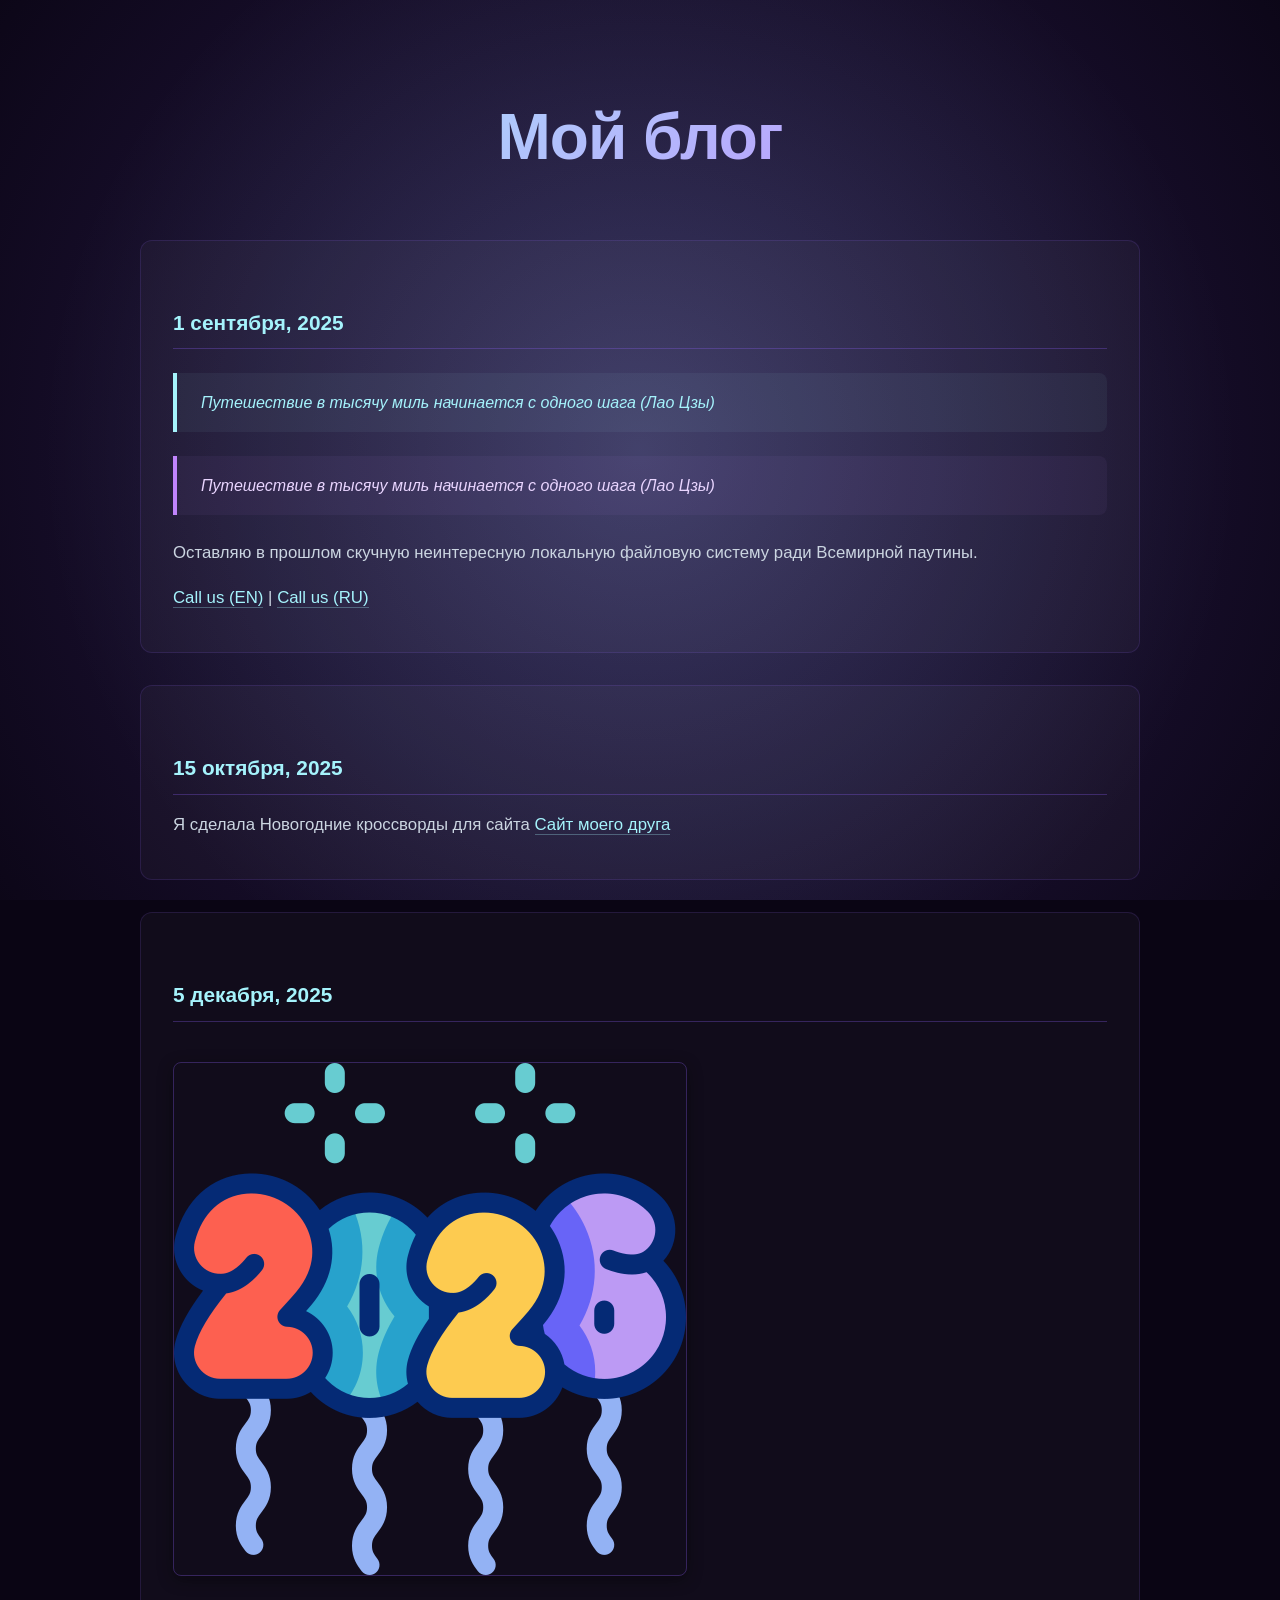
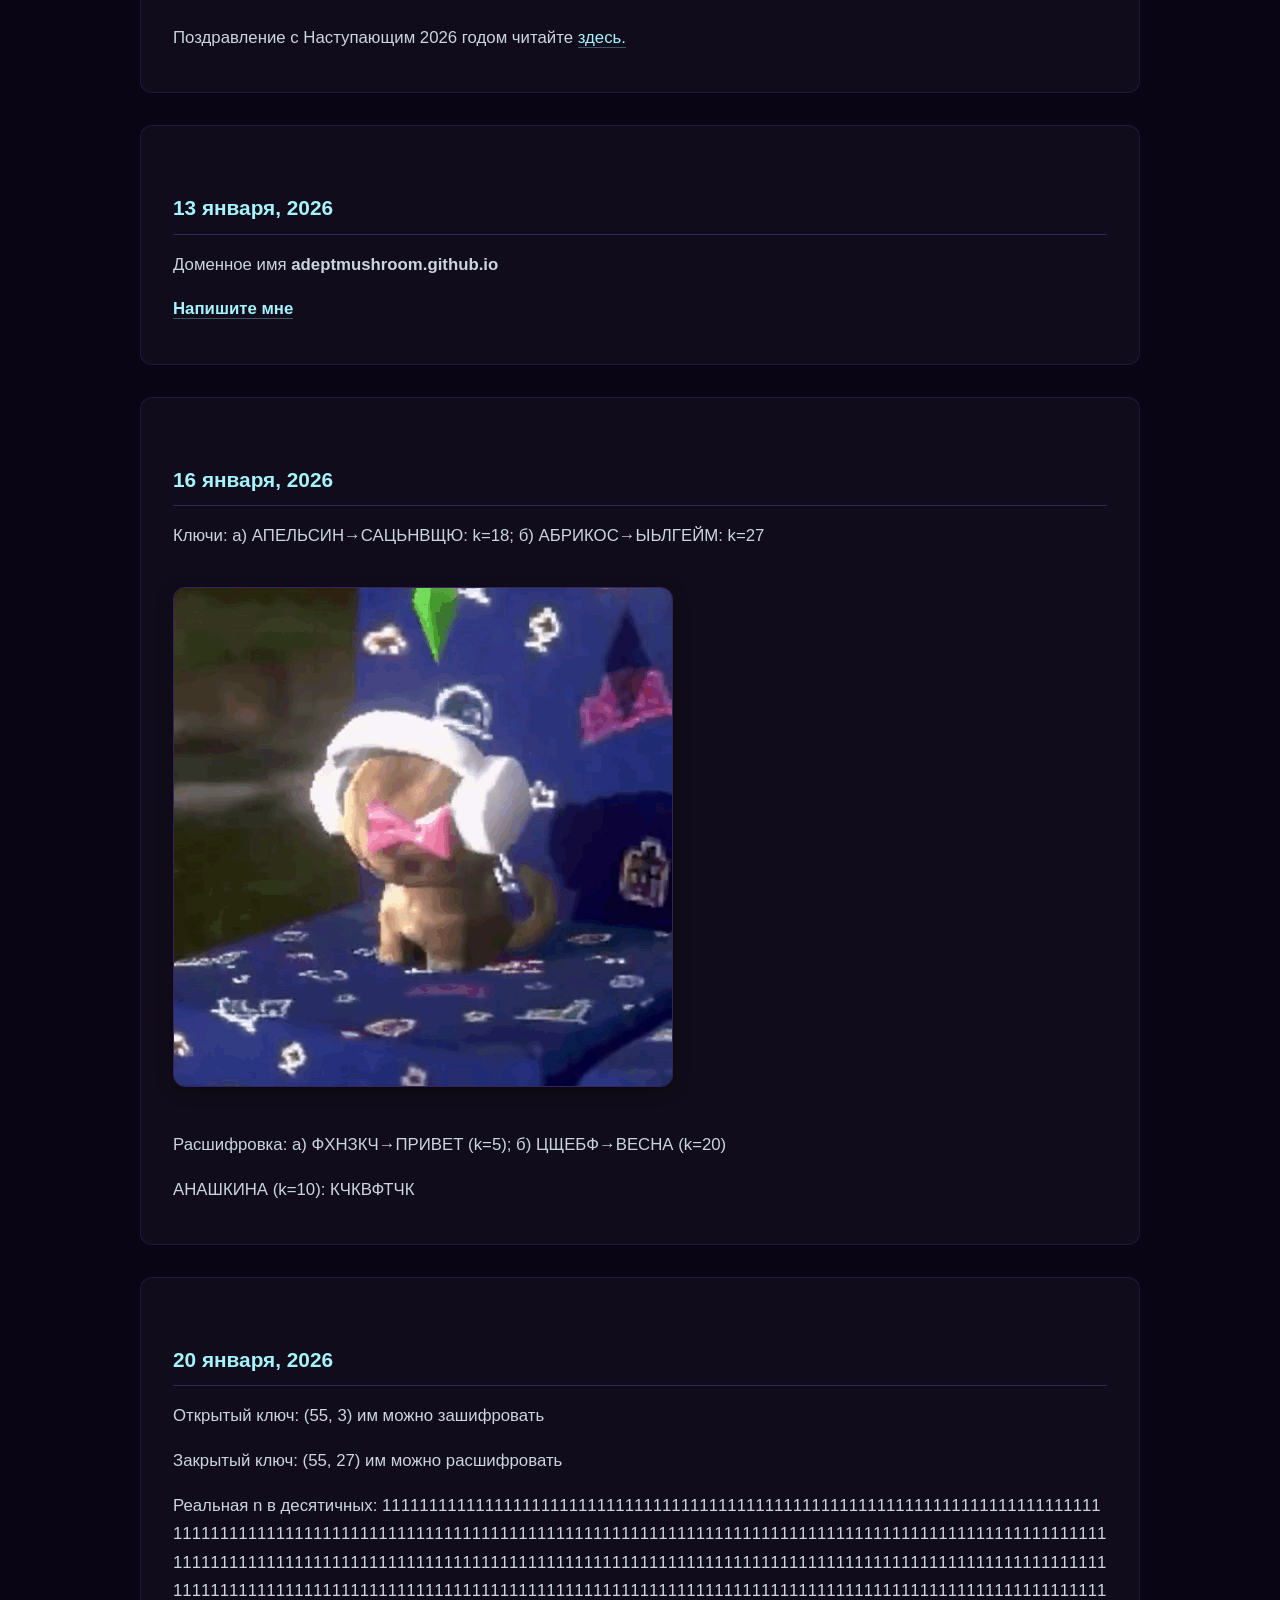
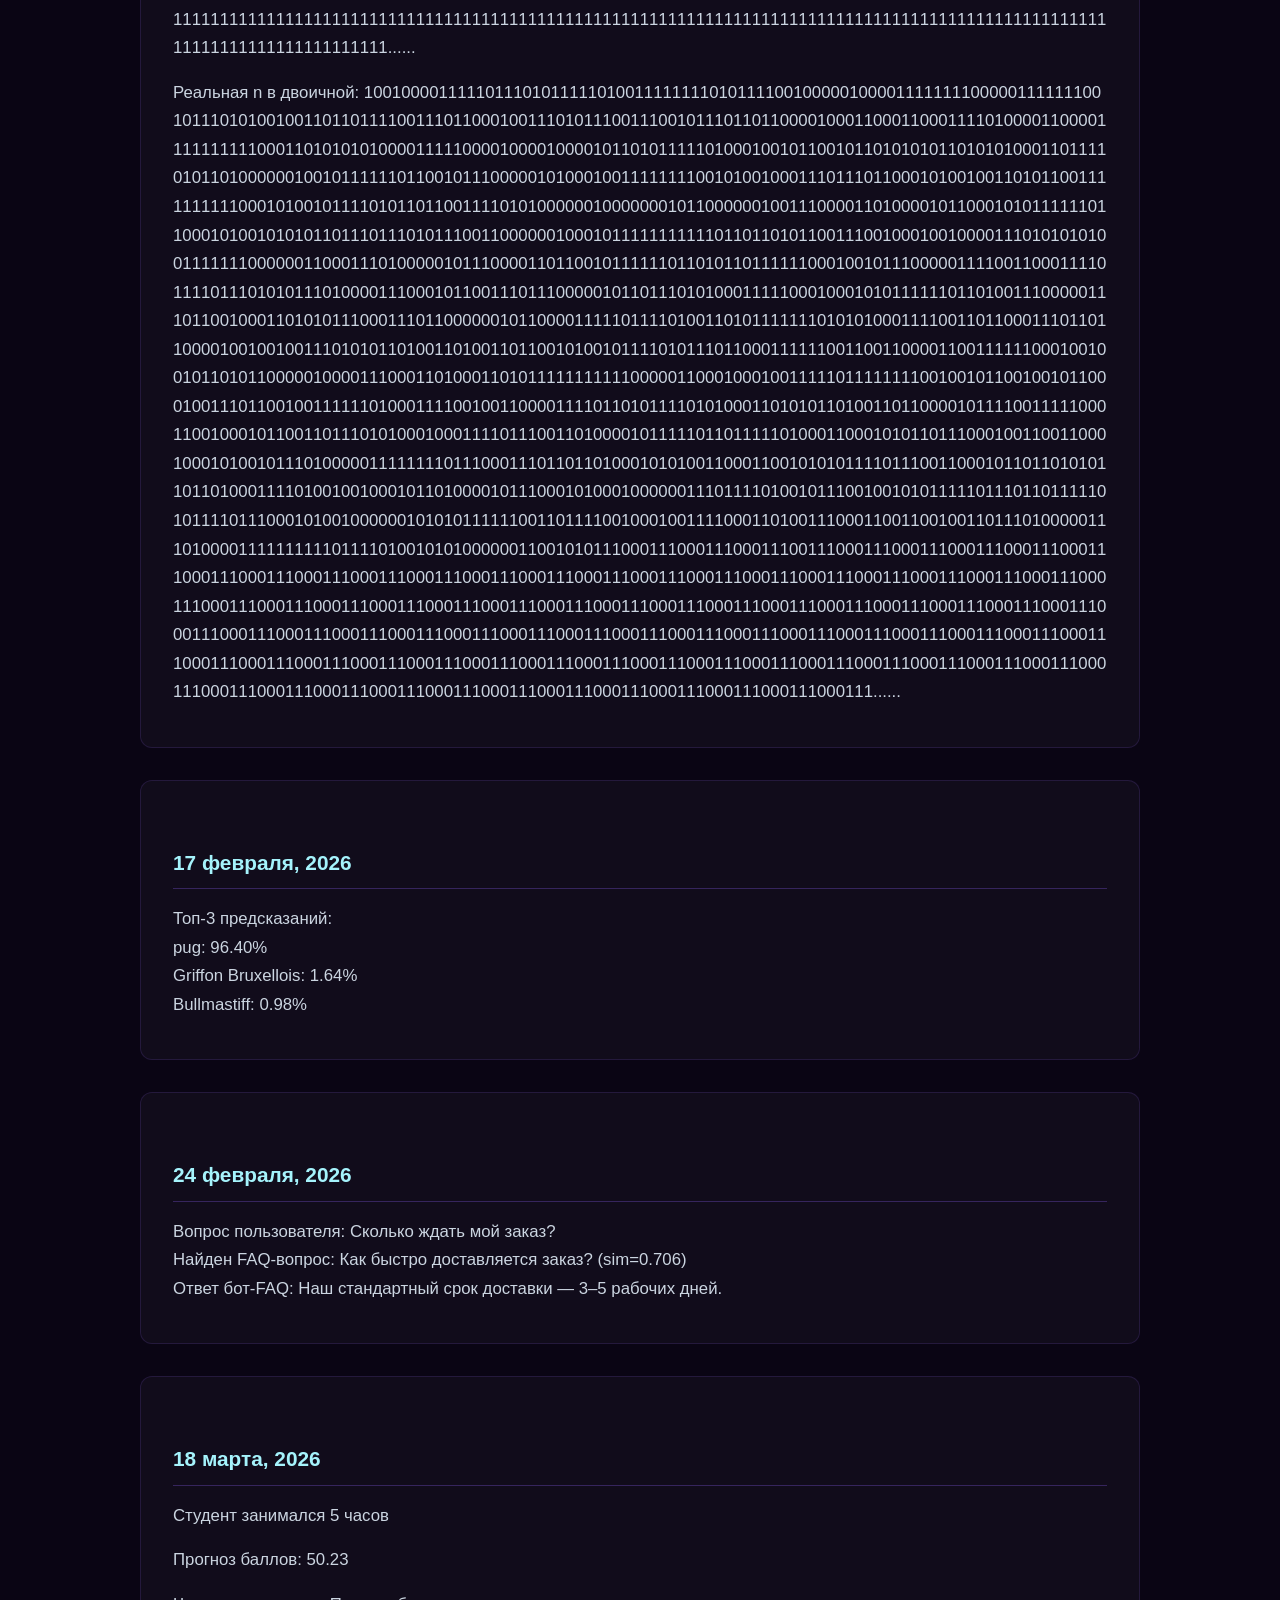
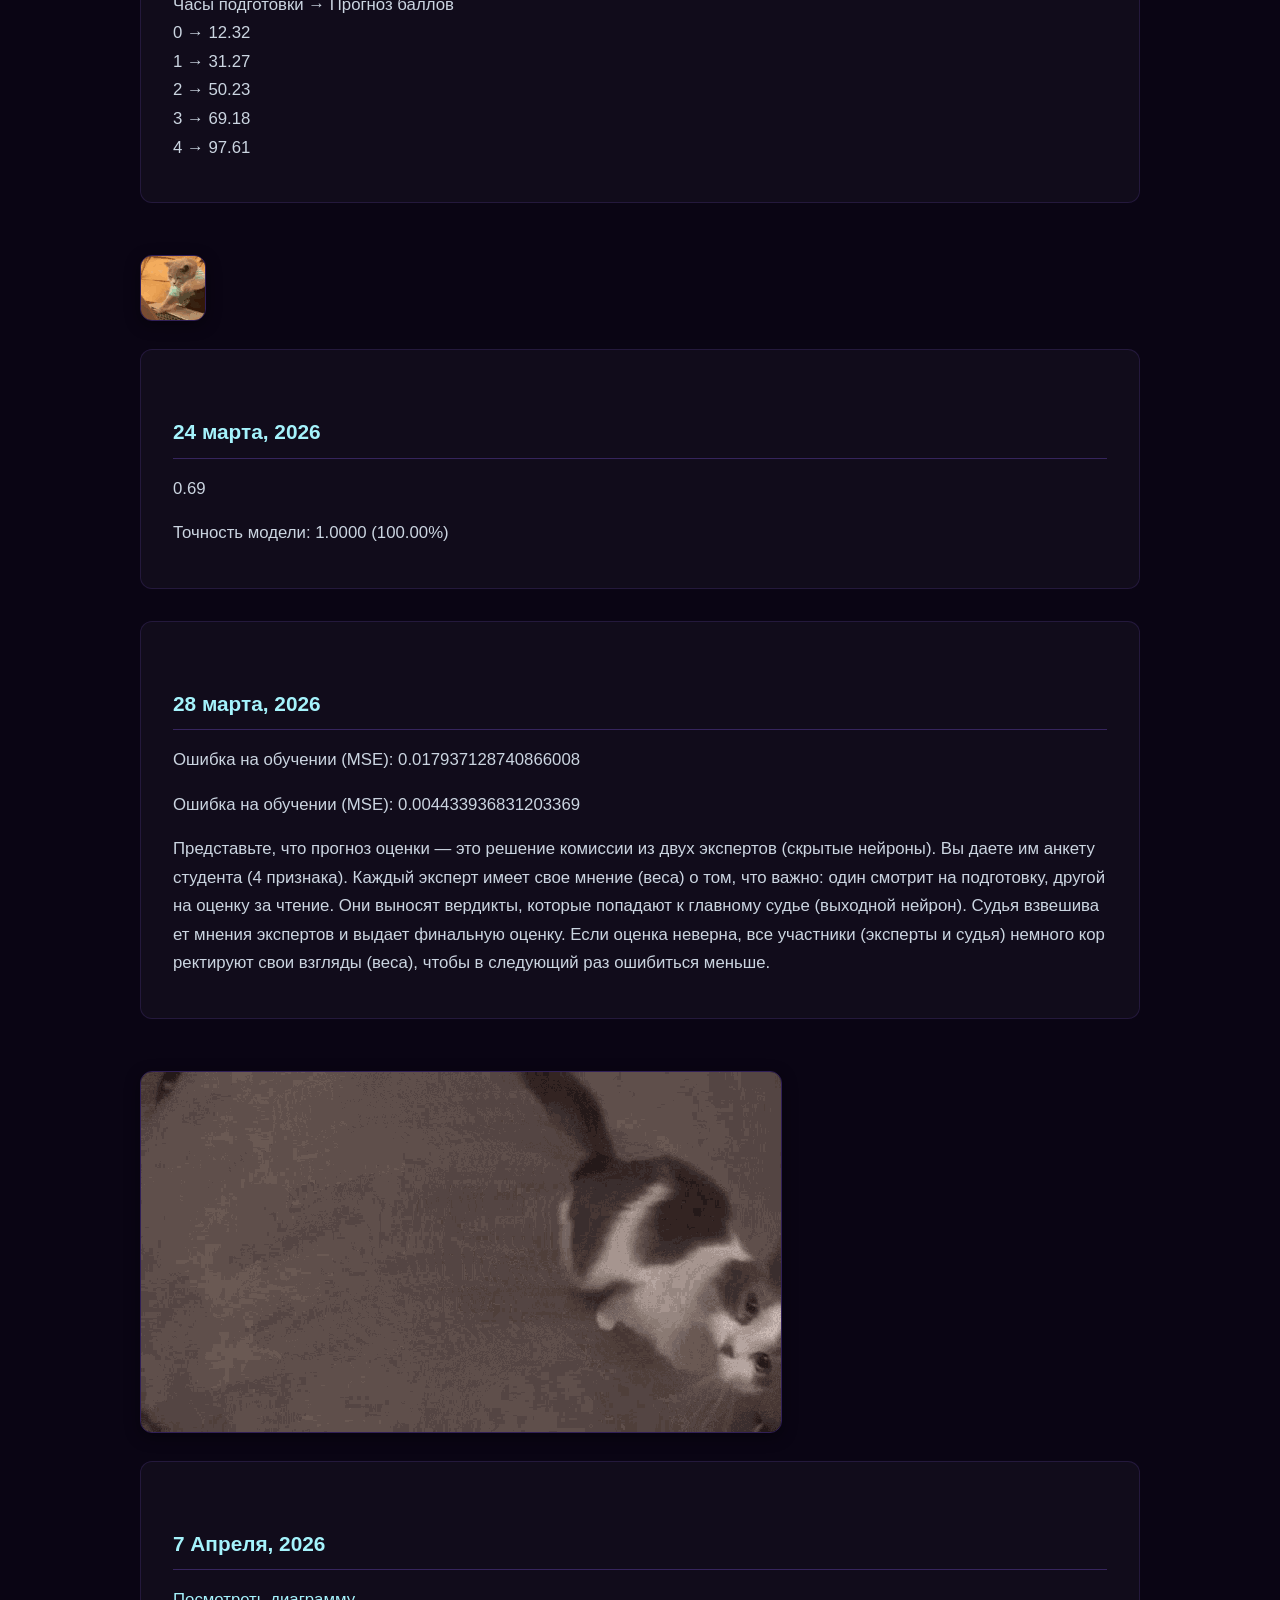
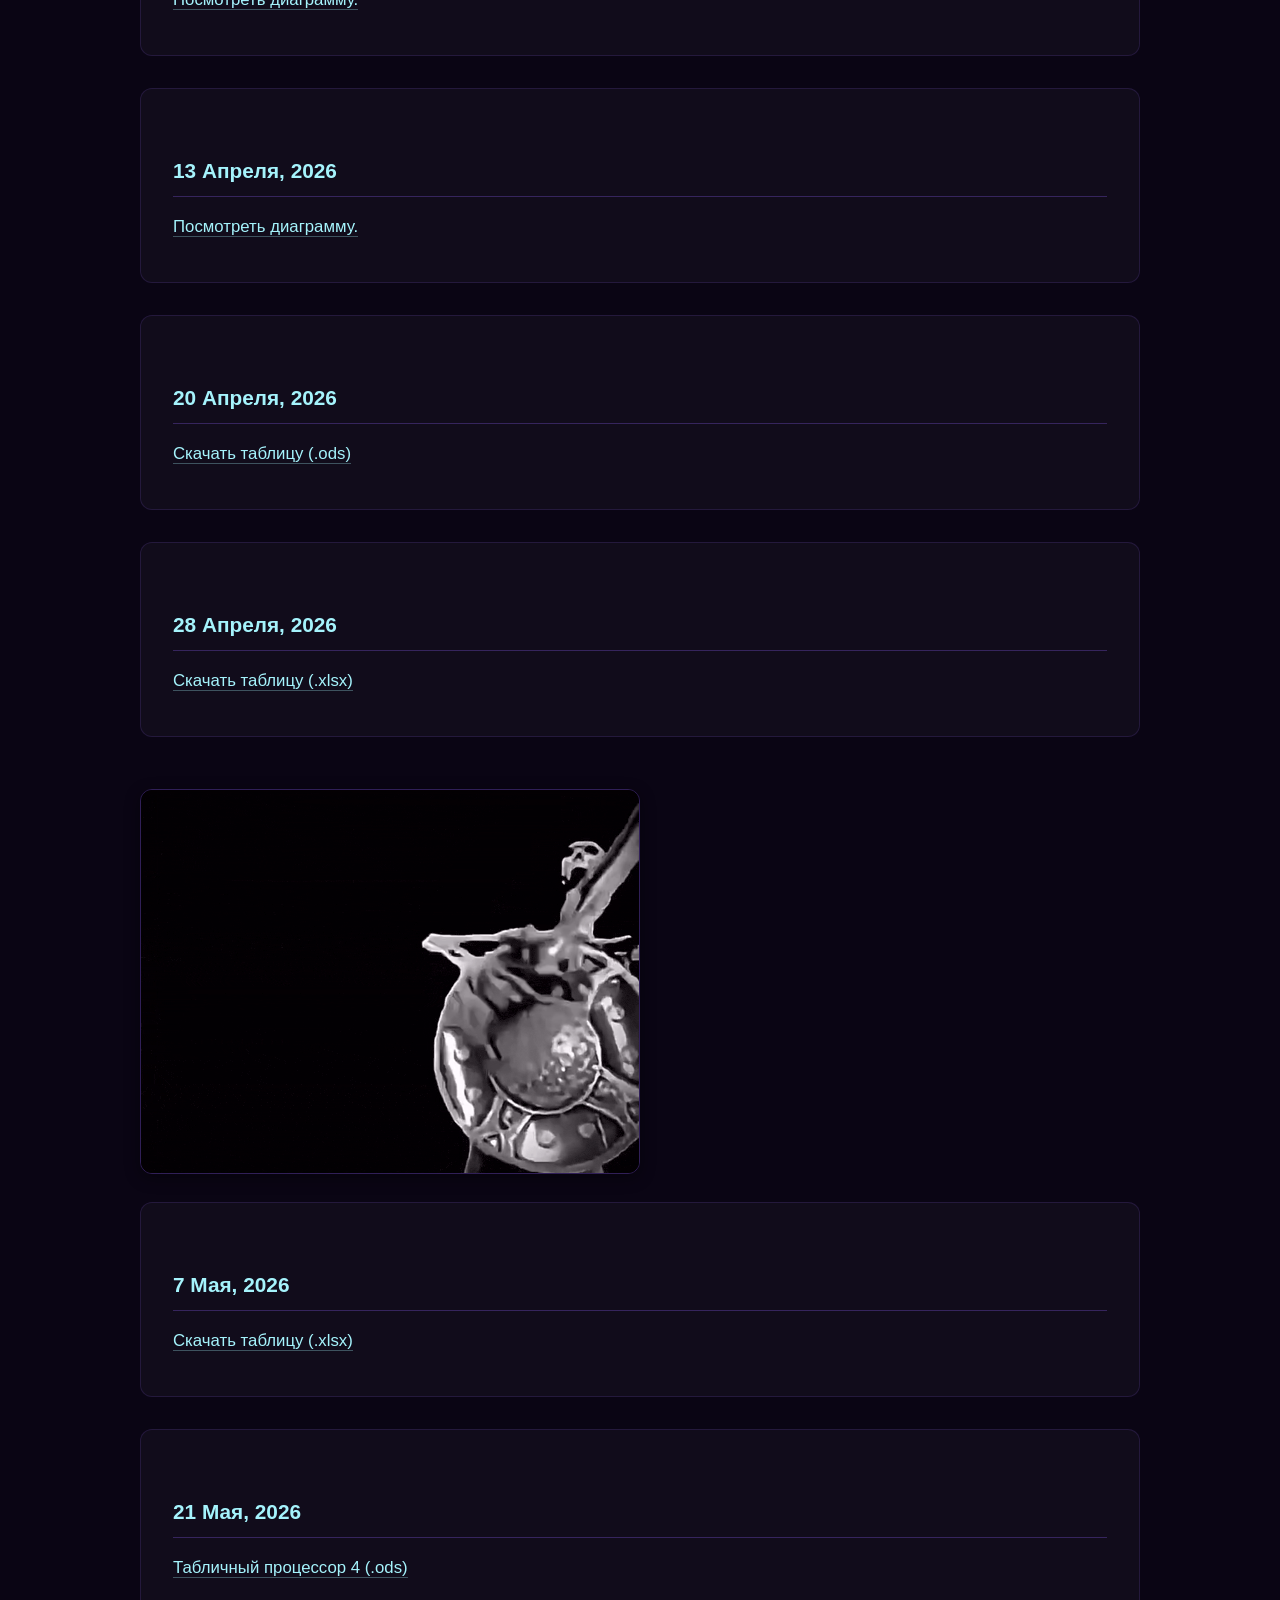
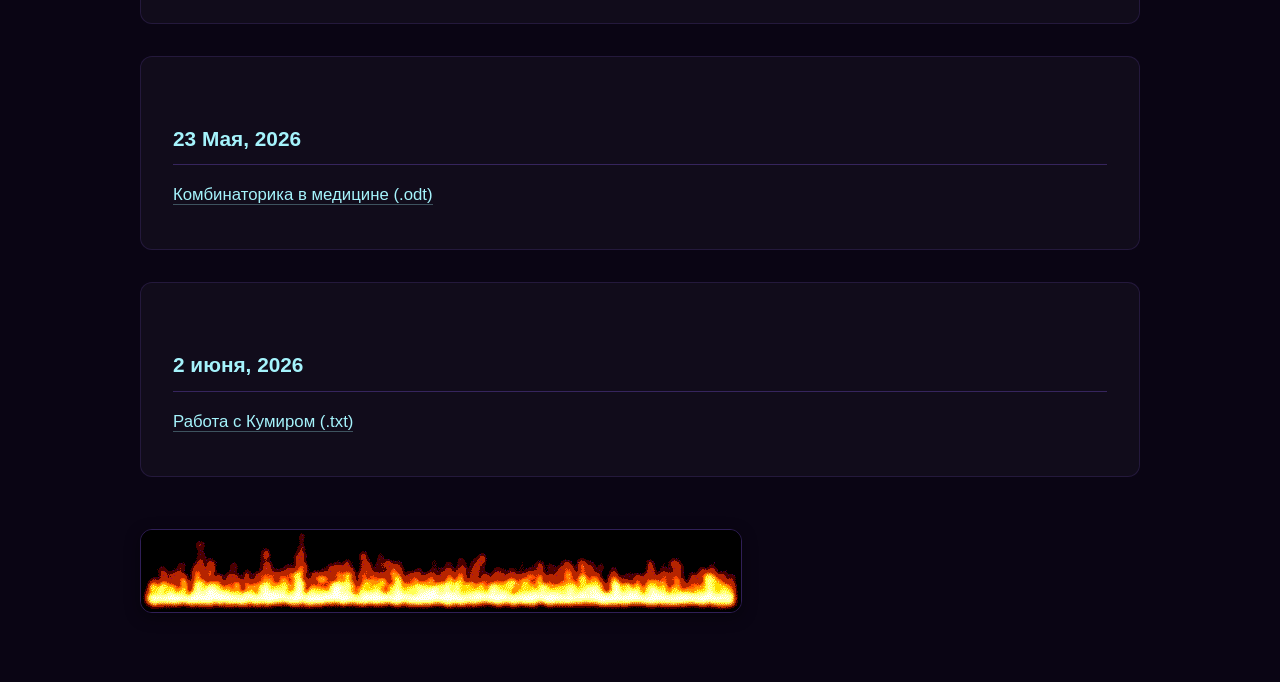
<file: index.html>
<!DOCTYPE html>
<html lang="ru">
<head>
  <meta charset="UTF-8">
  <meta name="viewport" content="width=device-width, initial-scale=1.0">
  <title>Мой блог</title>
  <style>
    /* 1. Интерактивный фон, работающий ВЕЗДЕ */
    body {
      margin: 0;
      padding: 40px 20px;
      min-height: 100vh;
      background-color: #0a0514;
      
      /* ВОЛШЕБНОЕ СВОЙСТВО: фиксирует фон относительно экрана, а не страницы */
      background-attachment: fixed; 
      
      /* УВЕЛИЧЕННЫЙ размер градиента для мощного свечения */
      background-image: 
        radial-gradient(1200px circle at var(--mouse-x, 50%) var(--mouse-y, 50%), rgba(165, 243, 252, 0.15) 0%, transparent 50%),
        radial-gradient(1400px circle at var(--mouse-x, 50%) var(--mouse-y, 50%), rgba(139, 92, 246, 0.25) 0%, transparent 60%);
        
      color: #e2e8f0;
      font-family: -apple-system, BlinkMacSystemFont, "Segoe UI", Roboto, Helvetica, Arial, sans-serif;
      line-height: 1.7;
      overflow-x: hidden;
    }

    .container {
      max-width: 1000px;
      margin: 0 auto;
      position: relative;
      z-index: 10;
    }

    h1 {
      text-align: center;
      font-size: clamp(2.5rem, 6vw, 4rem);
      font-weight: 800;
      background: linear-gradient(135deg, #a5f3fc, #c084fc, #a5f3fc);
      background-size: 200% auto;
      -webkit-background-clip: text;
      background-clip: text;
      color: transparent;
      animation: gradientText 5s ease infinite;
      margin-bottom: 3rem;
      letter-spacing: -1px;
    }

    @keyframes gradientText {
      0% { background-position: 0% center; }
      50% { background-position: 100% center; }
      100% { background-position: 0% center; }
    }

    h2 {
      font-size: 1.3rem;
      font-weight: 600;
      color: #a5f3fc;
      margin-top: 2.5rem;
      margin-bottom: 1rem;
      padding-bottom: 0.5rem;
      border-bottom: 1px solid rgba(139, 92, 246, 0.3);
    }

    p {
      margin: 1rem 0;
      font-size: 1.05rem;
      color: #cbd5e1;
      overflow-wrap: break-word;
      word-break: break-all;
    }

    .post-card {
      background: rgba(255, 255, 255, 0.03);
      border: 1px solid rgba(139, 92, 246, 0.15);
      border-radius: 12px;
      padding: 1.5rem 2rem;
      margin-bottom: 2rem;
      transition: all 0.3s ease;
    }

    .post-card:hover {
      background: rgba(255, 255, 255, 0.06);
      border-color: rgba(165, 243, 252, 0.4);
      transform: translateY(-3px);
      box-shadow: 0 10px 30px rgba(139, 92, 246, 0.1);
    }

    blockquote {
      margin: 1.5rem 0;
      padding: 1rem 1.5rem;
      border-left: 4px solid #c084fc;
      background: rgba(192, 132, 252, 0.05);
      border-radius: 0 8px 8px 0;
      font-style: italic;
      color: #e9d5ff;
    }

    blockquote.q {
      border-left-color: #a5f3fc;
      background: rgba(165, 243, 252, 0.05);
      color: #a5f3fc;
      font-weight: 500;
    }

    a {
      color: #a5f3fc;
      text-decoration: none;
      border-bottom: 1px solid rgba(165, 243, 252, 0.3);
      transition: all 0.2s ease;
    }

    a:hover {
      color: #ffffff;
      border-bottom-color: #ffffff;
      text-shadow: 0 0 8px rgba(165, 243, 252, 0.6);
    }

    img {
      max-width: 100%;
      height: auto;
      border-radius: 8px;
      border: 1px solid rgba(139, 92, 246, 0.3);
      margin: 1.5rem 0;
      box-shadow: 0 4px 15px rgba(0, 0, 0, 0.4);
    }

    /* 2. Падающие огоньки */
    .spark {
      position: fixed;
      top: -10px;
      width: 4px;
      height: 4px;
      background: radial-gradient(circle, #ffffff, #fbbf24, transparent);
      border-radius: 50%;
      pointer-events: none;
      z-index: 1;
      opacity: 0;
      box-shadow: 0 0 8px 2px rgba(251, 191, 36, 0.6);
      animation: fall var(--duration) linear infinite;
      animation-delay: var(--delay);
      left: var(--left);
    }

    @keyframes fall {
      0% { transform: translateY(-10vh) translateX(0); opacity: 0; }
      10% { opacity: 1; }
      90% { opacity: 0.8; }
      100% { transform: translateY(110vh) translateX(30px); opacity: 0; }
    }

    @media (max-width: 600px) {
      body { padding: 20px 15px; }
      h1 { font-size: 2.2rem; }
      .post-card { padding: 1.2rem; }
    }
  </style>
</head>
<body>

  <!-- Падающие огоньки -->
  <span class="spark" style="--left: 5%; --duration: 12s; --delay: 0s;"></span>
  <span class="spark" style="--left: 15%; --duration: 15s; --delay: 3s;"></span>
  <span class="spark" style="--left: 28%; --duration: 10s; --delay: 7s;"></span>
  <span class="spark" style="--left: 42%; --duration: 14s; --delay: 1s;"></span>
  <span class="spark" style="--left: 55%; --duration: 11s; --delay: 5s;"></span>
  <span class="spark" style="--left: 67%; --duration: 16s; --delay: 9s;"></span>
  <span class="spark" style="--left: 78%; --duration: 13s; --delay: 2s;"></span>
  <span class="spark" style="--left: 85%; --duration: 10s; --delay: 6s;"></span>
  <span class="spark" style="--left: 92%; --duration: 14s; --delay: 4s;"></span>
  <span class="spark" style="--left: 35%; --duration: 18s; --delay: 8s;"></span>
  <span class="spark" style="--left: 10%; --duration: 12s; --delay: 10s;"></span>
  <span class="spark" style="--left: 60%; --duration: 15s; --delay: 11s;"></span>

  <div class="container">
    <h1>Мой блог</h1>

    <div class="post-card">
      <h2>1 сентября, 2025</h2>
      <blockquote class="q">Путешествие в тысячу миль начинается с одного шага (Лао Цзы)</blockquote>
      <blockquote>Путешествие в тысячу миль начинается с одного шага (Лао Цзы)</blockquote>
      <p>Оставляю в прошлом скучную неинтересную локальную файловую систему ради Всемирной паутины.</p>
      <p>
        <a href="https://github.com/AdeptMushroom/dem.github.io/blob/main/krossvordEN.html">Call us (EN)</a> | 
        <a href="https://github.com/AdeptMushroom/dem.github.io/blob/main/krossvordRU.html">Call us (RU)</a>
      </p>
    </div>

    <div class="post-card">
      <h2>15 октября, 2025</h2>
      <p>Я сделала Новогодние кроссворды для сайта <a href="http://mariavolkova1111.github.io/dem.github.io/" title="Блог моего друга">Сайт моего друга</a></p>
    </div>

    <div class="post-card">
      <h2>5 декабря, 2025</h2>
      <img src="Icons/balloons.png" alt="Новый год">
      <p>Поздравление с Наступающим 2026 годом читайте <a href="Congratulations2026.html">здесь.</a></p>
    </div>

    <div class="post-card">
      <h2>13 января, 2026</h2>
      <p>Доменное имя <strong>adeptmushroom.github.io</strong></p>
      <p><strong><a href="mailto:anashkina.dm@gmail.com">Напишите мне</a></strong></p>
    </div>

    <div class="post-card">
      <h2>16 января, 2026</h2>
      <p>Ключи: а) АПЕЛЬСИН→САЦЬНВЩЮ: k=18; б) АБРИКОС→ЫЬЛГЕЙМ: k=27</p> <img src="cat-headphones.gif" style="max-width: 100%; border-radius: 12px; margin: 20px 0;">
      <p>Расшифровка: а) ФХНЗКЧ→ПРИВЕТ (k=5); б) ЦЩЕБФ→ВЕСНА (k=20)</p>
      <p>АНАШКИНА (k=10): КЧКВФТЧК</p>
    </div>

    <div class="post-card">
      <h2>20 января, 2026</h2>
      <p>Открытый ключ: (55, 3) им можно зашифровать</p>
      <p>Закрытый ключ: (55, 27) им можно расшифровать</p>
      <p>Реальная n в десятичных: [base64]......</p>
      <p>Реальная n в двоичной: [base64]......<think></p>
    </div>

    <div class="post-card">
      <h2>17 февраля, 2026</h2>
      <p>Топ-3 предсказаний:<br>
      pug: 96.40%<br>
      Griffon Bruxellois: 1.64%<br>
      Bullmastiff: 0.98%</p>
    </div>

    <div class="post-card">
      <h2>24 февраля, 2026</h2>
      <p>Вопрос пользователя: Сколько ждать мой заказ?<br>
      Найден FAQ-вопрос: Как быстро доставляется заказ? (sim=0.706)<br>
      Ответ бот-FAQ: Наш стандартный срок доставки — 3–5 рабочих дней.</p>
    </div>

    <div class="post-card">
      <h2>18 марта, 2026</h2>
      <p>Студент занимался 5 часов</p>
      <p>Прогноз баллов: 50.23</p>
      <p>Часы подготовки → Прогноз баллов<br>
      0 → 12.32<br>
      1 → 31.27<br>
      2 → 50.23<br>
      3 → 69.18<br>
      4 → 97.61</p>
    </div>








<img src="cat-typing.gif" style="max-width: 100%; border-radius: 12px; margin: 20px 0;">














    
    <div class="post-card">
      <h2>24 марта, 2026</h2>
      <p>0.69</p>
      <p>Точность модели: 1.0000 (100.00%)</p>
    </div>

    <div class="post-card">
      <h2>28 марта, 2026</h2>
      <p>Ошибка на обучении (MSE): 0.017937128740866008</p>
      <p>Ошибка на обучении (MSE): 0.004433936831203369</p>
      <p>Представьте, что прогноз оценки — это решение комиссии из двух экспертов (скрытые нейроны). Вы даете им анкету студента (4 признака). Каждый эксперт имеет свое мнение (веса) о том, что важно: один смотрит на подготовку, другой на оценку за чтение. Они выносят вердикты, которые попадают к главному судье (выходной нейрон). Судья взвешивает мнения экспертов и выдает финальную оценку. Если оценка неверна, все участники (эксперты и судья) немного корректируют свои взгляды (веса), чтобы в следующий раз ошибиться меньше.</p>
    </div>
<img src="cat-kiss.gif" style="max-width: 100%; border-radius: 12px; margin: 20px 0;">
    <div class="post-card">
      <h2>7 Апреля, 2026</h2>
      <p><a href="Диаграмма без названия.drawio(2).png">Посмотреть диаграмму.</a></p>
    </div>

    <div class="post-card">
      <h2>13 Апреля, 2026</h2>
      <p><a href="ВМО1.drawio.png">Посмотреть диаграмму.</a></p>
    </div>

    <div class="post-card">
      <h2>20 Апреля, 2026</h2>
      <p><a href="109Л.ods">Скачать таблицу (.ods)</a></p>
    </div>

    <div class="post-card">
      <h2>28 Апреля, 2026</h2>
      <p><a href="Новая таблица 1.xlsx">Скачать таблицу (.xlsx)</a></p>
    </div>
<img src="skeleton-shield-meme.gif" style="max-width: 100%; border-radius: 12px; margin: 20px 0;">
    <div class="post-card">
      <h2>7 Мая, 2026</h2>
      <p><a href="табл 7 мая .xlsx">Скачать таблицу (.xlsx)</a></p>
    </div>

    <div class="post-card">
      <h2>21 Мая, 2026</h2>
      <p><a href="Таблица LibreOffice 1 21мая.ods">Табличный процессор 4 (.ods)</a></p>
    </div>

    <div class="post-card">
      <h2>23 Мая, 2026</h2>
      <p><a href="23 мая.odt">Комбинаторика в медицине (.odt)</a></p>
    </div>

    <div class="post-card">
      <h2>2 июня, 2026</h2>
      <p><a href="output-all.txt">Работа с Кумиром (.txt)</a></p>
    </div>






<img src="flames.gif" style="max-width: 100%; border-radius: 12px; margin: 20px 0;">







    

  </div>

  <!-- Скрипт для отслеживания курсора -->
  <script>
    document.addEventListener('mousemove', (e) => {
      document.body.style.setProperty('--mouse-x', e.clientX + 'px');
      document.body.style.setProperty('--mouse-y', e.clientY + 'px');
    });
  </script>

</body>
</html>
</file>
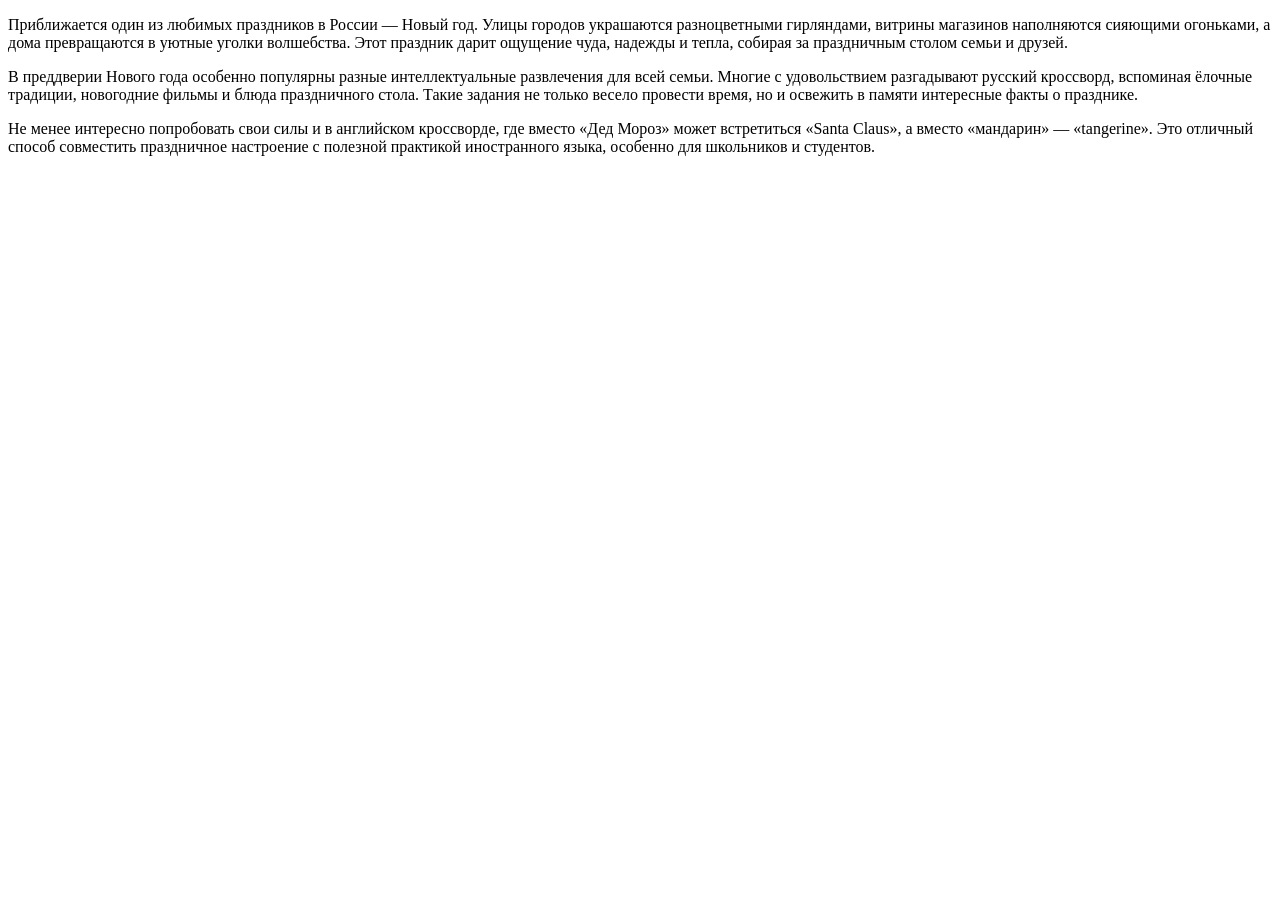
<file: Congratulations2026.html>
<!DOCTYPE html>
<html lang="ru">
<head>
    <meta charset="UTF-8">
    <title>Поздравление!</title>
    <link type=“text/css” rel=“stylesheet” href=“style.css” />
</head>
<body>
    <p>
    Приближается один из любимых праздников в России — Новый год. Улицы городов украшаются разноцветными гирляндами, витрины магазинов наполняются сияющими огоньками, а дома превращаются в уютные уголки волшебства. Этот праздник дарит ощущение чуда, надежды и тепла, собирая за праздничным столом семьи и друзей.
    </p>
    <p>
        В преддверии Нового года особенно популярны разные интеллектуальные развлечения для всей семьи. Многие с удовольствием разгадывают русский кроссворд, вспоминая ёлочные традиции, новогодние фильмы и блюда праздничного стола. Такие задания не только весело провести время, но и освежить в памяти интересные факты о празднике.
    </p>
    <p class=”quote”>
        Не менее интересно попробовать свои силы и в английском кроссворде, где вместо «Дед Мороз» может встретиться «Santa Claus», а вместо «мандарин» — «tangerine». Это отличный способ совместить праздничное настроение с полезной практикой иностранного языка, особенно для школьников и студентов.
    </p>
</body>
</html>
</file>
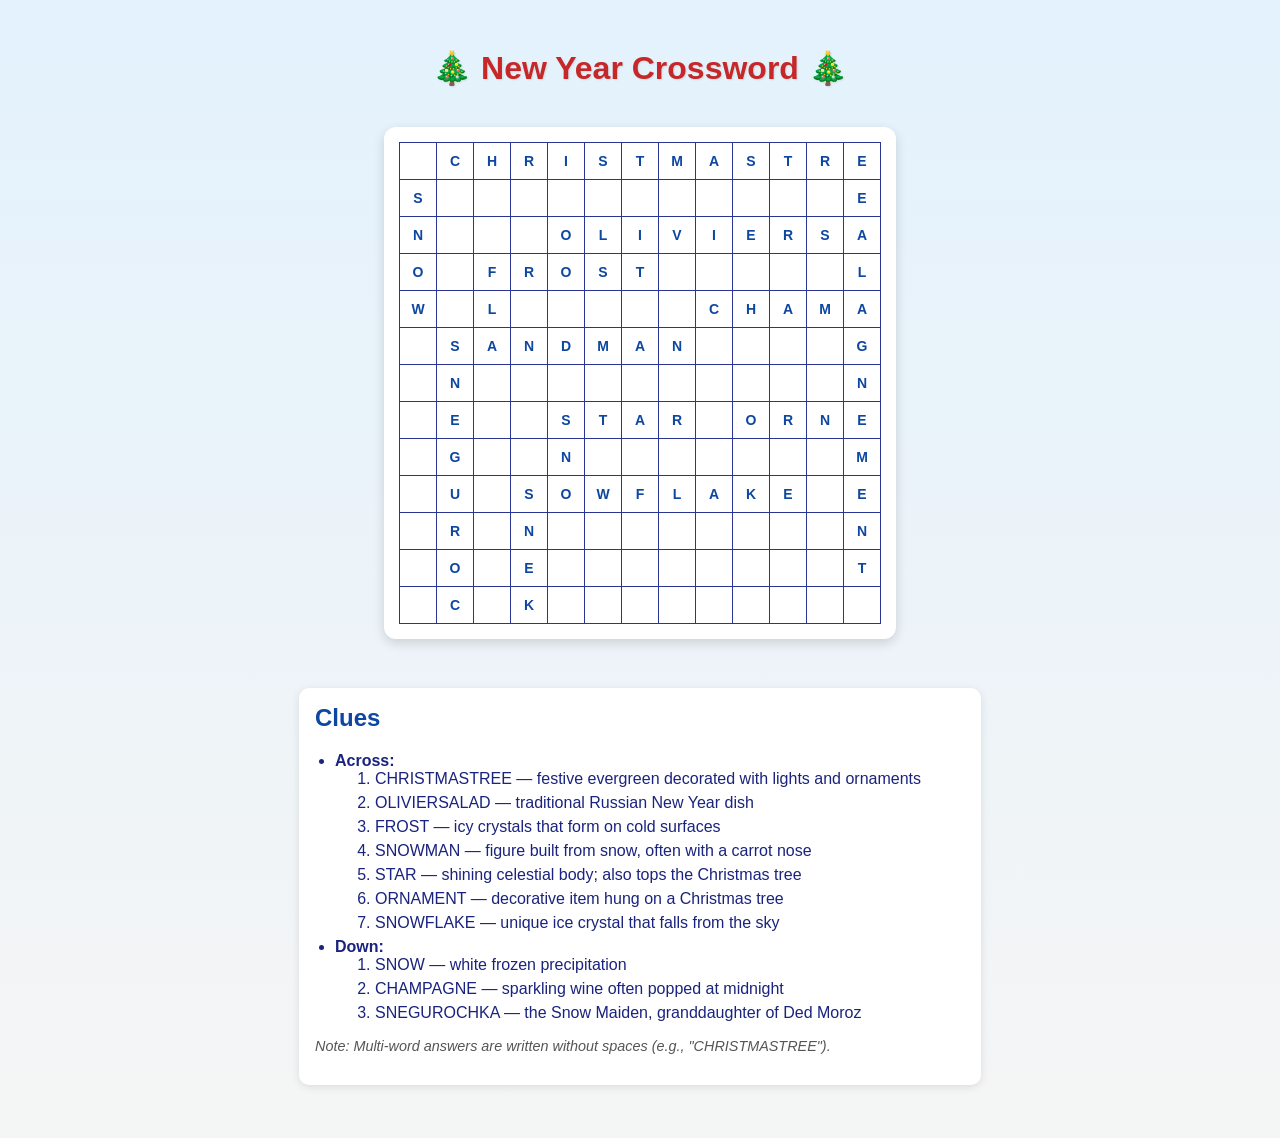
<file: krossvordEN.html>
<!DOCTYPE html>
<html lang="en">
<head>
  <meta charset="UTF-8" />
  <meta name="viewport" content="width=device-width, initial-scale=1.0"/>
  <title>New Year Crossword</title>
  <style>
    body {
      font-family: 'Segoe UI', Tahoma, Geneva, Verdana, sans-serif;
      background: linear-gradient(to bottom, #e3f2fd, #f5f5f5);
      text-align: center;
      padding: 20px;
      color: #1a237e;
    }
    h1 {
      color: #c62828;
      text-shadow: 1px 1px 2px rgba(0,0,0,0.1);
      margin-bottom: 20px;
    }
    .crossword-container {
      display: inline-block;
      margin: 20px auto;
      background: white;
      padding: 15px;
      border-radius: 12px;
      box-shadow: 0 4px 12px rgba(0,0,0,0.15);
    }
    .crossword {
      border-collapse: collapse;
    }
    .crossword td {
      width: 34px;
      height: 34px;
      border: 1px solid #283593;
      text-align: center;
      vertical-align: middle;
      font-weight: bold;
      font-size: 14px;
      background-color: #fff;
      color: #0d47a1;
    }
    .black {
      background-color: #1a237e;
    }
    .legend {
      max-width: 650px;
      margin: 25px auto;
      padding: 16px;
      background: white;
      border-radius: 10px;
      box-shadow: 0 2px 8px rgba(0,0,0,0.1);
      text-align: left;
    }
    .legend h2 {
      color: #0d47a1;
      margin-top: 0;
    }
    .legend ul {
      padding-left: 20px;
    }
    .legend li {
      margin-bottom: 6px;
    }
    .note {
      font-style: italic;
      color: #555;
      margin-top: 15px;
      font-size: 0.9em;
    }
  </style>
</head>
<body>
  <h1>🎄 New Year Crossword 🎄</h1>

  <!-- Crossword grid: 13x13 -->
  <div class="crossword-container">
    <table class="crossword">
      <tr>
        <td class="black"></td><td>C</td><td>H</td><td>R</td><td>I</td><td>S</td><td>T</td><td>M</td><td>A</td><td>S</td><td>T</td><td>R</td><td>E</td>
      </tr>
      <tr>
        <td>S</td><td></td><td></td><td></td><td></td><td></td><td></td><td></td><td></td><td></td><td></td><td></td><td>E</td>
      </tr>
      <tr>
        <td>N</td><td class="black"></td><td class="black"></td><td class="black"></td><td>O</td><td>L</td><td>I</td><td>V</td><td>I</td><td>E</td><td>R</td><td>S</td><td>A</td>
      </tr>
      <tr>
        <td>O</td><td class="black"></td><td>F</td><td>R</td><td>O</td><td>S</td><td>T</td><td class="black"></td><td class="black"></td><td class="black"></td><td class="black"></td><td class="black"></td><td>L</td>
      </tr>
      <tr>
        <td>W</td><td class="black"></td><td>L</td><td></td><td></td><td></td><td></td><td class="black"></td><td>C</td><td>H</td><td>A</td><td>M</td><td>A</td>
      </tr>
      <tr>
        <td class="black"></td><td>S</td><td>A</td><td>N</td><td>D</td><td>M</td><td>A</td><td>N</td><td></td><td></td><td></td><td></td><td>G</td>
      </tr>
      <tr>
        <td class="black"></td><td>N</td><td></td><td></td><td></td><td></td><td></td><td></td><td class="black"></td><td class="black"></td><td class="black"></td><td class="black"></td><td>N</td>
      </tr>
      <tr>
        <td class="black"></td><td>E</td><td class="black"></td><td class="black"></td><td>S</td><td>T</td><td>A</td><td>R</td><td class="black"></td><td>O</td><td>R</td><td>N</td><td>E</td>
      </tr>
      <tr>
        <td class="black"></td><td>G</td><td class="black"></td><td class="black"></td><td>N</td><td></td><td></td><td></td><td></td><td></td><td></td><td></td><td>M</td>
      </tr>
      <tr>
        <td class="black"></td><td>U</td><td class="black"></td><td>S</td><td>O</td><td>W</td><td>F</td><td>L</td><td>A</td><td>K</td><td>E</td><td class="black"></td><td>E</td>
      </tr>
      <tr>
        <td class="black"></td><td>R</td><td class="black"></td><td>N</td><td></td><td></td><td></td><td></td><td></td><td></td><td></td><td class="black"></td><td>N</td>
      </tr>
      <tr>
        <td class="black"></td><td>O</td><td class="black"></td><td>E</td><td class="black"></td><td class="black"></td><td class="black"></td><td class="black"></td><td class="black"></td><td class="black"></td><td class="black"></td><td class="black"></td><td>T</td>
      </tr>
      <tr>
        <td class="black"></td><td>C</td><td class="black"></td><td>K</td><td class="black"></td><td class="black"></td><td class="black"></td><td class="black"></td><td class="black"></td><td class="black"></td><td class="black"></td><td class="black"></td><td class="black"></td>
      </tr>
    </table>
  </div>

  <div class="legend">
    <h2>Clues</h2>
    <ul>
      <li><strong>Across:</strong>
        <ol>
          <li>CHRISTMASTREE — festive evergreen decorated with lights and ornaments</li>
          <li>OLIVIERSALAD — traditional Russian New Year dish</li>
          <li>FROST — icy crystals that form on cold surfaces</li>
          <li>SNOWMAN — figure built from snow, often with a carrot nose</li>
          <li>STAR — shining celestial body; also tops the Christmas tree</li>
          <li>ORNAMENT — decorative item hung on a Christmas tree</li>
          <li>SNOWFLAKE — unique ice crystal that falls from the sky</li>
        </ol>
      </li>
      <li><strong>Down:</strong>
        <ol>
          <li>SNOW — white frozen precipitation</li>
          <li>CHAMPAGNE — sparkling wine often popped at midnight</li>
          <li>SNEGUROCHKA — the Snow Maiden, granddaughter of Ded Moroz</li>
        </ol>
      </li>
    </ul>
    <p class="note">Note: Multi-word answers are written without spaces (e.g., "CHRISTMASTREE").</p>
  </div>
</body>
</html>
</file>
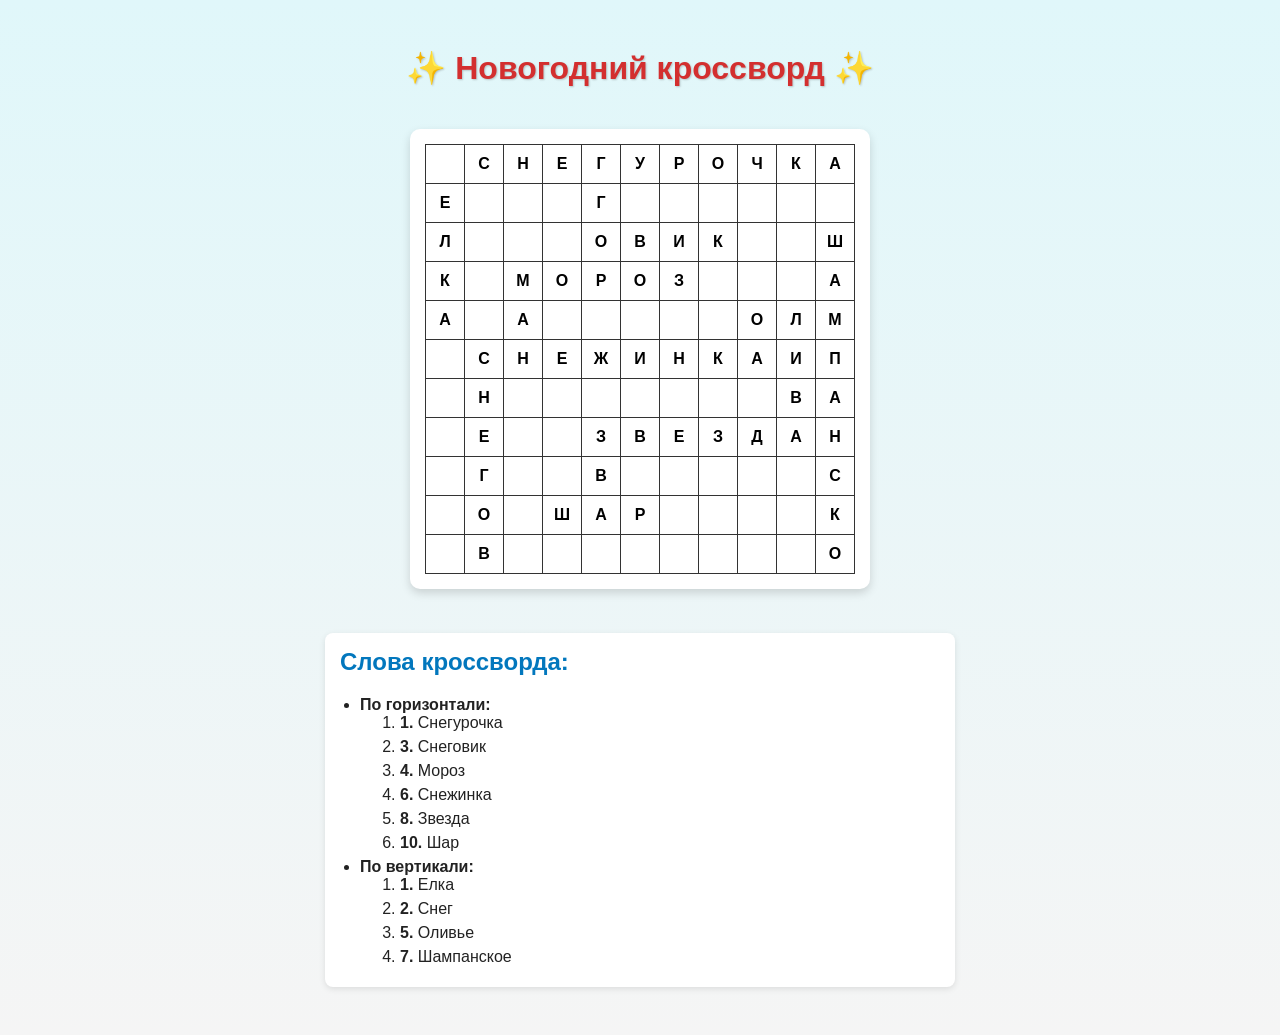
<file: krossvordRU.html>
<!DOCTYPE html>
<html lang="ru">
<head>
  <meta charset="UTF-8" />
  <meta name="viewport" content="width=device-width, initial-scale=1.0"/>
  <title>Новогодний кроссворд</title>
  <style>
    body {
      font-family: 'Segoe UI', Tahoma, Geneva, Verdana, sans-serif;
      background: linear-gradient(to bottom, #e0f7fa, #f5f5f5);
      text-align: center;
      padding: 20px;
      color: #222;
    }
    h1 {
      color: #d32f2f;
      text-shadow: 1px 1px 2px rgba(0,0,0,0.2);
    }
    .crossword-container {
      display: inline-block;
      margin: 20px auto;
      background: white;
      padding: 15px;
      border-radius: 10px;
      box-shadow: 0 4px 10px rgba(0,0,0,0.15);
    }
    .crossword {
      border-collapse: collapse;
    }
    .crossword td {
      width: 36px;
      height: 36px;
      border: 1px solid #333;
      text-align: center;
      vertical-align: middle;
      font-weight: bold;
      font-size: 16px;
      background-color: #fff;
      color: #000;
    }
    .black {
      background-color: #000;
    }
    .legend {
      max-width: 600px;
      margin: 20px auto;
      padding: 15px;
      background: #fff;
      border-radius: 8px;
      box-shadow: 0 2px 6px rgba(0,0,0,0.1);
      text-align: left;
    }
    .legend h2 {
      color: #0277bd;
      margin-top: 0;
    }
    .legend ul {
      padding-left: 20px;
      margin-bottom: 5px;
    }
    .legend li {
      margin-bottom: 6px;
    }
  </style>
</head>
<body>
  <h1>✨ Новогодний кроссворд ✨</h1>

  <!-- Кроссворд 11×11 -->
  <div class="crossword-container">
    <table class="crossword">
      <tr>
        <td class="black"></td><td>С</td><td>Н</td><td>Е</td><td>Г</td><td>У</td><td>Р</td><td>О</td><td>Ч</td><td>К</td><td>А</td>
      </tr>
      <tr>
        <td>Е</td><td></td><td></td><td></td><td>Г</td><td></td><td></td><td></td><td></td><td></td><td class="black"></td>
      </tr>
      <tr>
        <td>Л</td><td class="black"></td><td class="black"></td><td class="black"></td><td>О</td><td>В</td><td>И</td><td>К</td><td class="black"></td><td class="black"></td><td>Ш</td>
      </tr>
      <tr>
        <td>К</td><td class="black"></td><td>М</td><td>О</td><td>Р</td><td>О</td><td>З</td><td class="black"></td><td class="black"></td><td class="black"></td><td>А</td>
      </tr>
      <tr>
        <td>А</td><td class="black"></td><td>А</td><td></td><td></td><td></td><td></td><td class="black"></td><td>О</td><td>Л</td><td>М</td>
      </tr>
      <tr>
        <td class="black"></td><td>С</td><td>Н</td><td>Е</td><td>Ж</td><td>И</td><td>Н</td><td>К</td><td>А</td><td>И</td><td>П</td>
      </tr>
      <tr>
        <td class="black"></td><td>Н</td><td></td><td></td><td></td><td></td><td></td><td></td><td></td><td>В</td><td>А</td>
      </tr>
      <tr>
        <td class="black"></td><td>Е</td><td class="black"></td><td class="black"></td><td>З</td><td>В</td><td>Е</td><td>З</td><td>Д</td><td>А</td><td>Н</td>
      </tr>
      <tr>
        <td class="black"></td><td>Г</td><td class="black"></td><td class="black"></td><td>В</td><td></td><td></td><td></td><td></td><td></td><td>С</td>
      </tr>
      <tr>
        <td class="black"></td><td>О</td><td class="black"></td><td>Ш</td><td>А</td><td>Р</td><td class="black"></td><td class="black"></td><td class="black"></td><td class="black"></td><td>К</td>
      </tr>
      <tr>
        <td class="black"></td><td>В</td><td class="black"></td><td class="black"></td><td class="black"></td><td class="black"></td><td class="black"></td><td class="black"></td><td class="black"></td><td class="black"></td><td>О</td>
      </tr>
    </table>
  </div>

  <div class="legend">
    <h2>Слова кроссворда:</h2>
    <ul>
      <li><strong>По горизонтали:</strong>
        <ol>
          <li><strong>1.</strong> Снегурочка</li>
          <li><strong>3.</strong> Снеговик</li>
          <li><strong>4.</strong> Мороз</li>
          <li><strong>6.</strong> Снежинка</li>
          <li><strong>8.</strong> Звезда</li>
          <li><strong>10.</strong> Шар</li>
        </ol>
      </li>
      <li><strong>По вертикали:</strong>
        <ol>
          <li><strong>1.</strong> Елка</li>
          <li><strong>2.</strong> Снег</li>
          <li><strong>5.</strong> Оливье</li>
          <li><strong>7.</strong> Шампанское</li>
        </ol>
      </li>
    </ul>
  </div>

</body>
</html>
</file>
